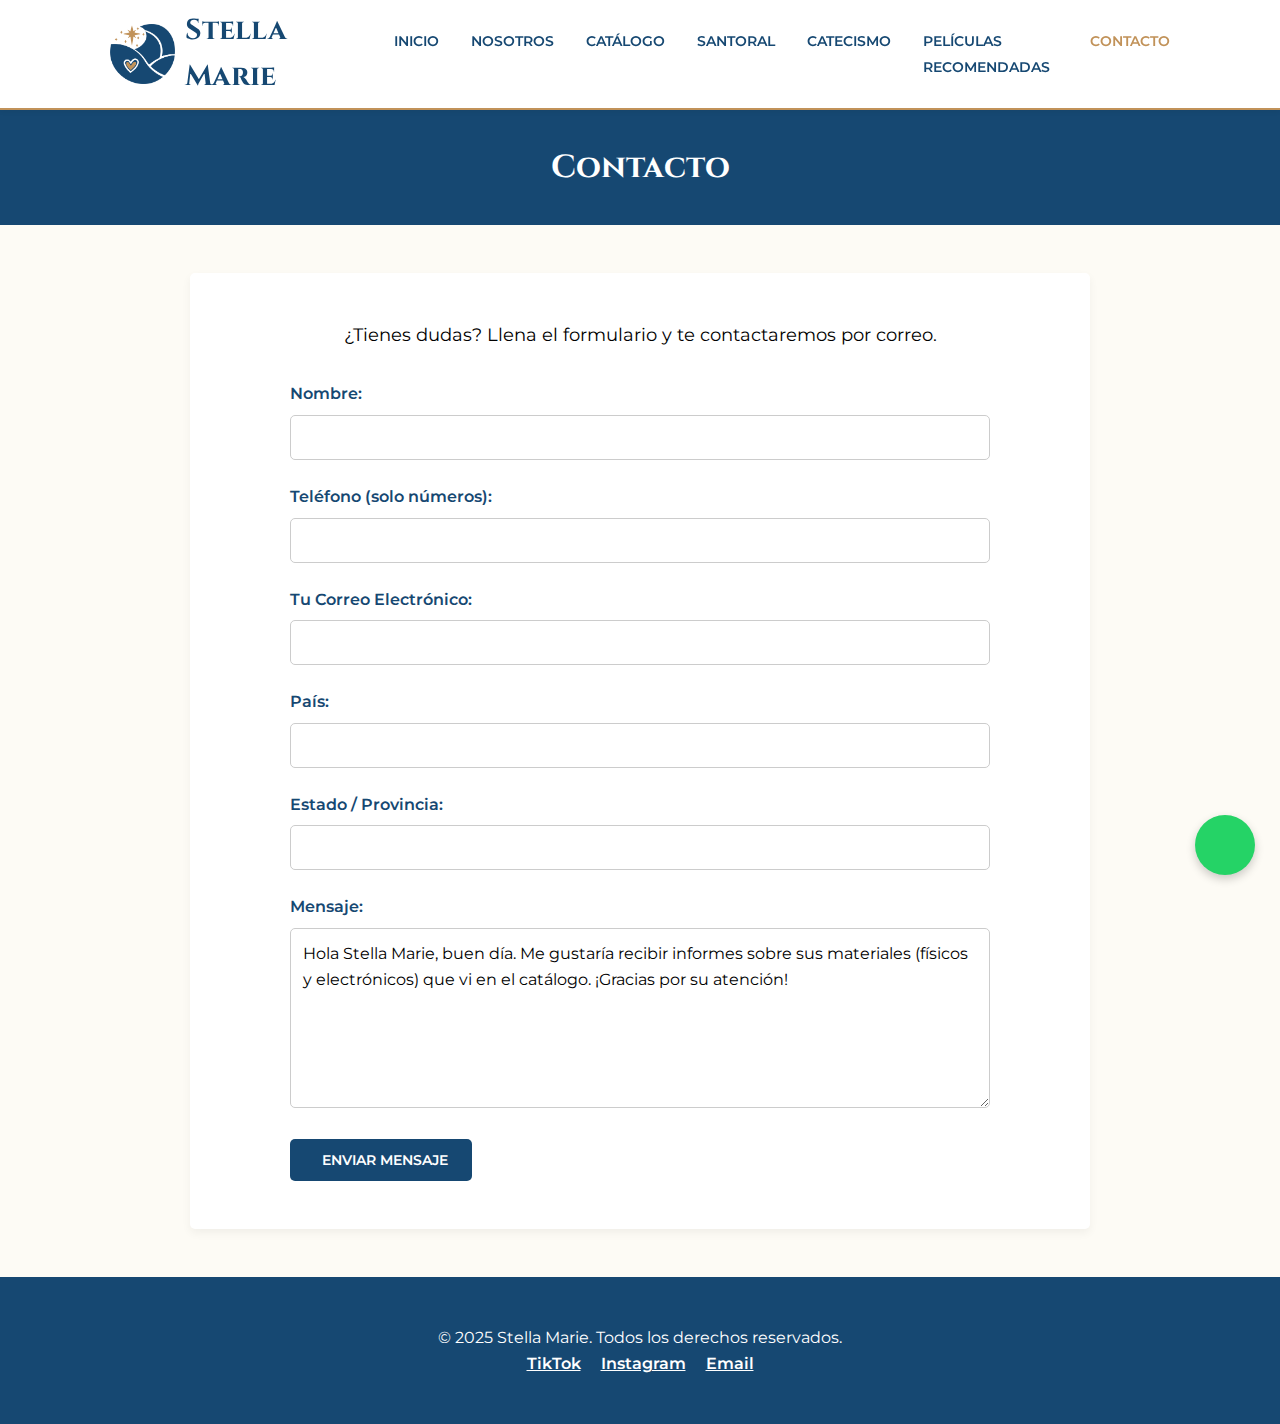
<file: contacto.html>
<!DOCTYPE html>
<html lang="es">
<head>
    <meta charset="UTF-8">
    <meta name="viewport" content="width=device-width, initial-scale=1.0">
    <title>Contacto - Stella Marie</title>
    
    <meta name="description" content="Contacta a Stella Marie para informes sobre la Agenda Católica Anual 2026 y otros materiales de evangelización. Llena nuestro formulario.">

    <link rel="stylesheet" href="style.css">
    <link rel="preconnect" href="https://fonts.googleapis.com">
    <link rel="preconnect" href="https://fonts.gstatic.com" crossorigin>
    <link href="https://fonts.googleapis.com/css2?family=Cinzel:wght@400;700&family=Montserrat:wght@300;400;600&display=swap" rel="stylesheet">
    <link rel="stylesheet" href="https://cdnjs.cloudflare.com/ajax/libs/font-awesome/6.5.2/css/all.min.css" integrity="sha512-SnH5WK+bZxgPHs44uWIX+LLJAJ9/2PkPKZ5QiAj6Ta86w+fsb2TkcmfRyVX3pBnMFcV7oQPJkl9QevSCWr3W6A==" crossorigin="anonymous" referrerpolicy="no-referrer" />
</head>
<body>
    <header class="main-header">
        <div class="container">
            <a href="index.html" class="logo-container">
                <img src="images/logo-stella-marie.png" alt="Logo Stella Marie" class="logo-icon">
                <span class="logo-text">Stella Marie</span>
            </a>
            <nav class="main-nav">
                <button class="nav-toggle" aria-label="Abrir menú">☰</button>
                <ul class="nav-menu">
                    <li><a href="index.html">Inicio</a></li>
                    <li><a href="nosotros.html">Nosotros</a></li>
                    <li><a href="catalogo.html">Catálogo</a></li>
                    <li><a href="santoral.html">Santoral</a></li>
                    <li><a href="catecismo.html">Catecismo</a></li>
                    <li><a href="peliculas.html">Películas recomendadas</a></li>
                    <li><a href="contacto.html" class="active">Contacto</a></li> 
                </ul>
            </nav>
        </div>
    </header>
    <main>
        <section class="page-header">
            <div class="container">
                <h1>Contacto</h1>
            </div>
        </section>
        <section class="contact-section container">
            <p>¿Tienes dudas? Llena el formulario y te contactaremos por correo.</p>
            <form id="contact-form" action="https://formspree.io/f/xblzekva" method="POST" class="contact-form">
                <div class="form-group">
                    <label for="contact-name">Nombre:</label>
                    <input type="text" id="contact-name" name="Nombre" required autocomplete="name">
                </div>
                <div class="form-group">
                    <label for="contact-phone">Teléfono (solo números):</label>
                    <input type="tel" id="contact-phone" name="Telefono" autocomplete="tel" pattern="[0-9]*" title="Por favor, ingresa solo números." required>
                </div>
                <div class="form-group">
                    <label for="contact-email">Tu Correo Electrónico:</label>
                    <input type="email" id="contact-email" name="_replyto" required autocomplete="email">
                </div>
                <div class="form-group">
                    <label for="contact-country">País:</label>
                    <input type="text" id="contact-country" name="Pais" autocomplete="country-name" list="country-list" required>
                    <datalist id="country-list">
                        <option value="México">
                        <option value="Estados Unidos">
                        <option value="Canadá">
                        <option value="Argentina">
                        <option value="Bolivia">
                        <option value="Brasil">
                        <option value="Chile">
                        <option value="Colombia">
                        <option value="Costa Rica">
                        <option value="Cuba">
                        <option value="Ecuador">
                        <option value="El Salvador">
                        <option value="España">
                        <option value="Guatemala">
                        <option value="Honduras">
                        <option value="Nicaragua">
                        <option value="Panamá">
                        <option value="Paraguay">
                        <option value="Perú">
                        <option value="Puerto Rico">
                        <option value="República Dominicana">
                        <option value="Uruguay">
                        <option value="Venezuela">
                    </datalist>
                </div>
                <div class="form-group">
                    <label for="contact-state">Estado / Provincia:</label>
                    <input type="text" id="contact-state" name="Estado" autocomplete="address-level1" required>
                </div>
                <div class="form-group">
                    <label for="contact-message">Mensaje:</label>
                    <textarea id="contact-message" name="Mensaje" rows="6" required>Hola Stella Marie, buen día. Me gustaría recibir informes sobre sus materiales (físicos y electrónicos) que vi en el catálogo. ¡Gracias por su atención!</textarea>
                </div>
                <button type="submit" class="cta-form">
                    <i class="fa-solid fa-paper-plane"></i> Enviar Mensaje
                </button>
            </form>
        </section>
    </main>
    <footer class="main-footer">
        <div class="container">
            <p>&copy; 2025 Stella Marie. Todos los derechos reservados.</p>
            <div class="social-links">
                <a href="https://www.tiktok.com/@stellamarie.2026?_t=ZS-90k3di1zONj&_r=1" target="_blank" rel="noopener noreferrer">TikTok</a>
                <a href="https://www.instagram.com/stella.marie.mx/" target="_blank" rel="noopener noreferrer">Instagram</a>
                <a href="mailto:stella.marie.mx@gmail.com">Email</a>
            </div>
        </div>
    </footer>
    <script src="script.js"></script>
    <a href="https://wa.me/525512436351?text=Hola%20Stella%20Marie%2C%20buen%20d%C3%ADa.%20Me%20gustar%C3%ADa%20recibir%20informes%20sobre%20sus%20materiales..." class="whatsapp-float" target="_blank" rel="noopener noreferrer">
        <i class="fa-brands fa-whatsapp"></i>
    </a>
</body>
</html>
</file>
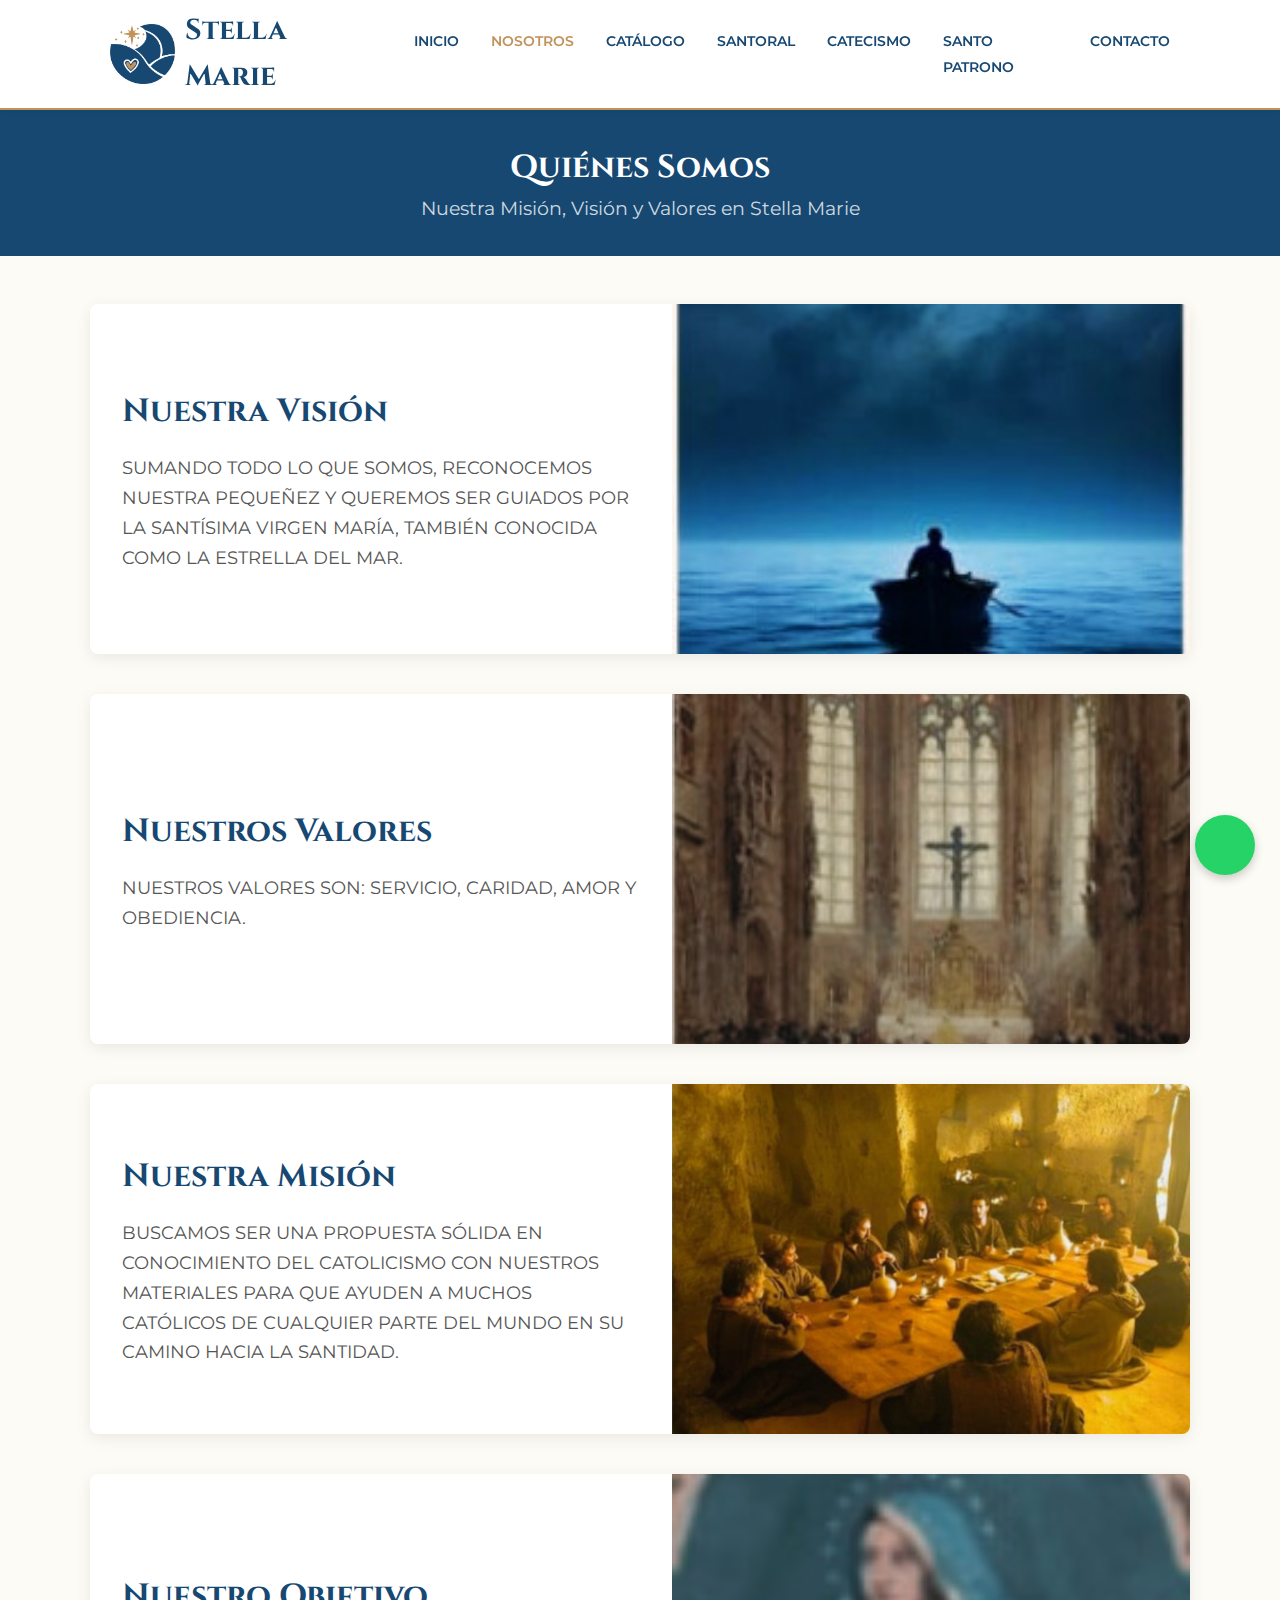
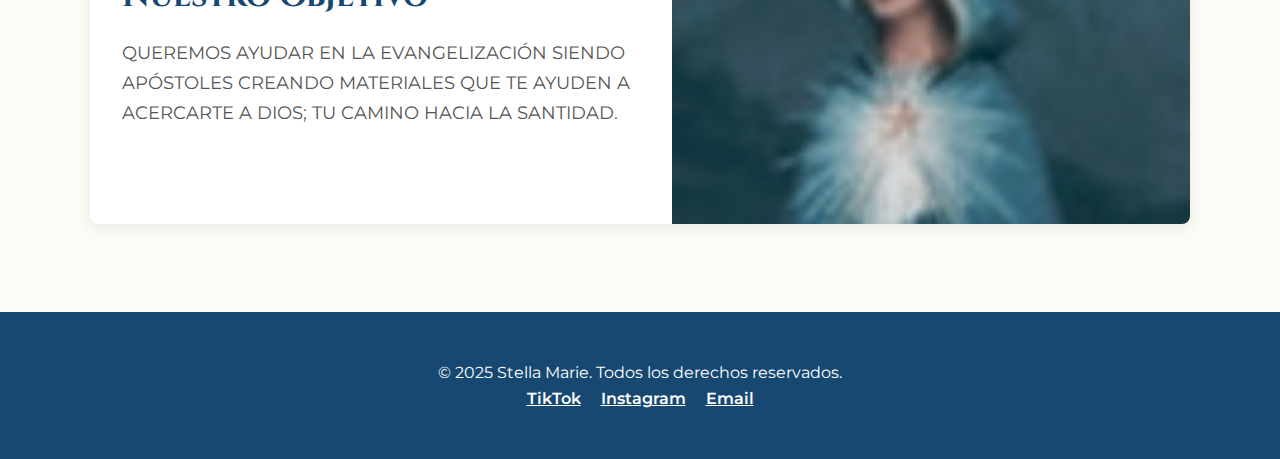
<file: nosotros.html>
<!DOCTYPE html>
<html lang="es">
<head>
    <meta charset="UTF-8">
    <meta name="viewport" content="width=device-width, initial-scale=1.0">
    <title>Nosotros - Stella Marie</title>
    
    <link rel="stylesheet" href="style.css">
    
    <link rel="preconnect" href="https://fonts.googleapis.com">
    <link rel="preconnect" href="https://fonts.gstatic.com" crossorigin>
    <link href="https://fonts.googleapis.com/css2?family=Cinzel:wght@400;700&family=Montserrat:wght@300;400;600&display=swap" rel="stylesheet">
    
    <link rel="stylesheet" href="https://cdnjs.cloudflare.com/ajax/libs/font-awesome/6.5.2/css/all.min.css" integrity="sha512-SnH5WK+bZxgPHs44uWIX+LLJAJ9/2PkPKZ5QiAj6Ta86w+fsb2TkcmfRyVX3pBnMFcV7oQPJkl9QevSCWr3W6A==" crossorigin="anonymous" referrerpolicy="no-referrer" />
</head>
<body>

    <header class="main-header">
        <div class="container">
            <a href="index.html" class="logo-container">
                <img src="images/logo-stella-marie.png" alt="Logo Stella Marie" class="logo-icon">
                <span class="logo-text">Stella Marie</span>
            </a>
            <nav class="main-nav">
                <button class="nav-toggle" aria-label="Abrir menú">☰</button>
                <ul class="nav-menu">
                    <li><a href="index.html">Inicio</a></li>
                    <li><a href="nosotros.html" class="active">Nosotros</a></li>
                    <li><a href="catalogo.html">Catálogo</a></li>
                    <li><a href="santoral.html">Santoral</a></li>
                    <li><a href="catecismo.html">Catecismo</a></li>
                    <li><a href="santo-patrono.html">Santo Patrono</a></li>
                    <li><a href="contacto.html">Contacto</a></li> 
                </ul>
            </nav>
        </div>
    </header>

    <main>
        <section class="page-header">
            <div class="container">
                <h1>Quiénes Somos</h1>
                <p class="page-subtitle">Nuestra Misión, Visión y Valores en Stella Marie</p>
            </div>
        </section>

        <section class="about-section container">
            
            <div class="about-card left-aligned">
                <div class="about-text">
                    <h2>Nuestra Visión</h2>
                    <p>SUMANDO TODO LO QUE SOMOS, RECONOCEMOS NUESTRA PEQUEÑEZ Y QUEREMOS SER GUIADOS POR LA SANTÍSIMA VIRGEN MARÍA, TAMBIÉN CONOCIDA COMO LA ESTRELLA DEL MAR.</p>
                </div>
                <div class="about-image-container">
                    <img src="images/nosotros1.jpg" alt="Virgen María como Stella Maris">
                </div>
            </div>

            <div class="about-card right-aligned">
                <div class="about-image-container">
                    <img src="images/nosotros2.jpg" alt="Apóstoles compartiendo">
                </div>
                <div class="about-text">
                    <h2>Nuestros Valores</h2>
                    <p>NUESTROS VALORES SON: SERVICIO, CARIDAD, AMOR Y OBEDIENCIA.</p>
                </div>
            </div>

            <div class="about-card left-aligned">
                <div class="about-text">
                    <h2>Nuestra Misión</h2>
                    <p>BUSCAMOS SER UNA PROPUESTA SÓLIDA EN CONOCIMIENTO DEL CATOLICISMO CON NUESTROS MATERIALES PARA QUE AYUDEN A MUCHOS CATÓLICOS DE CUALQUIER PARTE DEL MUNDO EN SU CAMINO HACIA LA SANTIDAD.</p>
                </div>
                <div class="about-image-container">
                    <img src="images/nosotros3.jpg" alt="Iglesia con personas orando">
                </div>
            </div>

            <div class="about-card right-aligned">
                <div class="about-image-container">
                    <img src="images/nosotros4.jpg" alt="Hombre en un bote bajo la luna">
                </div>
                <div class="about-text">
                    <h2>Nuestro Objetivo</h2>
                    <p>QUEREMOS AYUDAR EN LA EVANGELIZACIÓN SIENDO APÓSTOLES CREANDO MATERIALES QUE TE AYUDEN A ACERCARTE A DIOS; TU CAMINO HACIA LA SANTIDAD.</p>
                </div>
            </div>

        </section>
    </main>

    <footer class="main-footer">
        <div class="container">
            <p>&copy; 2025 Stella Marie. Todos los derechos reservados.</p>
            <div class="social-links">
                <a href="https://www.tiktok.com/@stellamarie.2026?_t=ZS-90k3di1zONj&_r=1" target="_blank" rel="noopener noreferrer">TikTok</a>
                <a href="https://www.instagram.com/stella.marie.mx/" target="_blank" rel="noopener noreferrer">Instagram</a>
                <a href="mailto:stella.marie.mx@gmail.com">Email</a>
            </div>
        </div>
    </footer>
    
    <script src="script.js"></script>

    <a href="https://wa.me/525512436351?text=Hola%20Stella%20Marie%2C%20buen%20d%C3%ADa.%20Me%20gustar%C3%ADa%20recibir%20informes%20sobre%20sus%20materiales..." class="whatsapp-float" target="_blank" rel="noopener noreferrer">
        <i class="fa-brands fa-whatsapp"></i>
    </a>
</body>
</html>
</file>
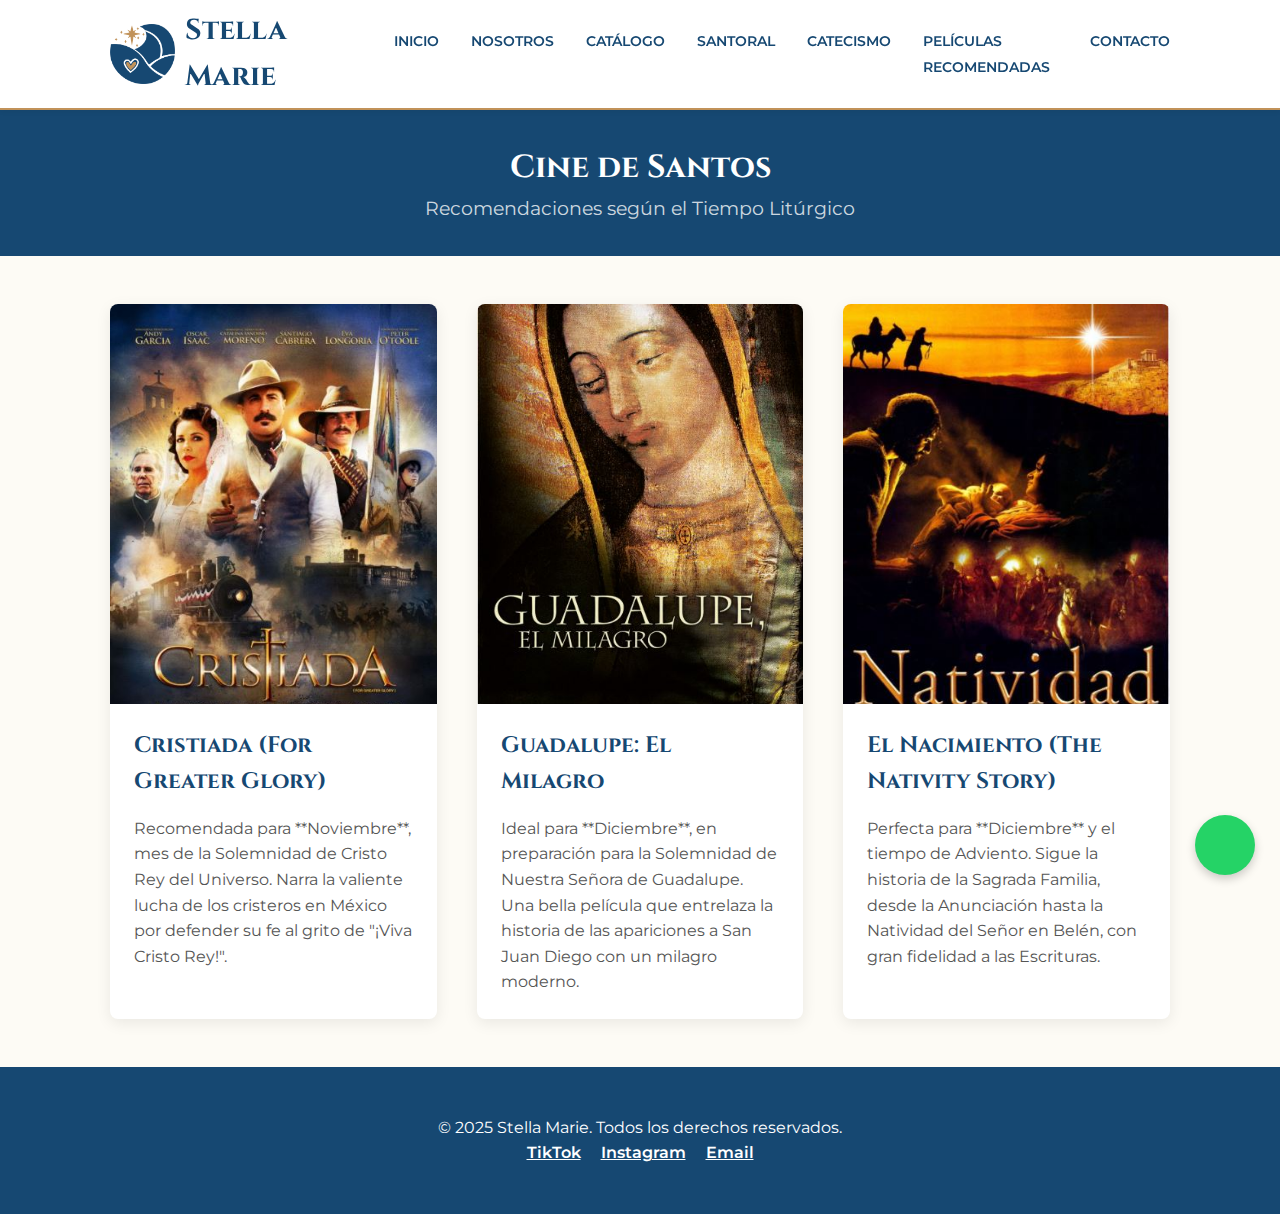
<file: peliculas.html>
<!DOCTYPE html>
<html lang="es">
<head>
    <meta charset="UTF-8">
    <meta name="viewport" content="width=device-width, initial-scale=1.0">
    <title>Cine de Santos - Stella Marie</title>
    <link rel="stylesheet" href="style.css">
    <link rel="preconnect" href="https://fonts.googleapis.com">
    <link rel="preconnect" href="https://fonts.gstatic.com" crossorigin>
    <link href="https://fonts.googleapis.com/css2?family=Cinzel:wght@400;700&family=Montserrat:wght@300;400;600&display=swap" rel="stylesheet">
    <link rel="stylesheet" href="https://cdnjs.cloudflare.com/ajax/libs/font-awesome/6.5.2/css/all.min.css" integrity="sha512-SnH5WK+bZxgPHs44uWIX+LLJAJ9/2PkPKZ5QiAj6Ta86w+fsb2TkcmfRyVX3pBnMFcV7oQPJkl9QevSCWr3W6A==" crossorigin="anonymous" referrerpolicy="no-referrer" />
</head>
<body>
    <header class="main-header">
        <div class="container">
            <a href="index.html" class="logo-container">
                <img src="images/logo-stella-marie.png" alt="Logo Stella Marie" class="logo-icon">
                <span class="logo-text">Stella Marie</span>
            </a>
            <nav class="main-nav">
                <button class="nav-toggle" aria-label="Abrir menú">☰</button>
                <ul class="nav-menu">
                    <li><a href="index.html">Inicio</a></li>
                    <li><a href="nosotros.html">Nosotros</a></li>
                    <li><a href="catalogo.html">Catálogo</a></li>
                    <li><a href="santoral.html">Santoral</a></li>
                    <li><a href="catecismo.html">Catecismo</a></li>
                    <li><a href="peliculas.html">Películas recomendadas</a></li>
                    <li><a href="contacto.html">Contacto</a></li>
                </ul>
            </nav>
        </div>
    </header>
    <main>
        <section class="page-header">
            <div class="container">
                <h1>Cine de Santos</h1>
                <p class="page-subtitle">Recomendaciones según el Tiempo Litúrgico</p>
            </div>
        </section>

        <div class="movie-grid-container container">

            <div class="movie-card">
                <img src="images/pelicula-cristiada.JPG" alt="Póster de Cristiada" class="movie-poster">
                <div class="movie-text">
                    <h3>Cristiada (For Greater Glory)</h3>
                    <p>Recomendada para **Noviembre**, mes de la Solemnidad de Cristo Rey del Universo. Narra la valiente lucha de los cristeros en México por defender su fe al grito de "¡Viva Cristo Rey!".</p>
                </div>
            </div>

            <div class="movie-card">
                <img src="images/pelicula-guadalupe.JPG" alt="Póster de Guadalupe" class="movie-poster">
                <div class="movie-text">
                    <h3>Guadalupe: El Milagro</h3>
                    <p>Ideal para **Diciembre**, en preparación para la Solemnidad de Nuestra Señora de Guadalupe. Una bella película que entrelaza la historia de las apariciones a San Juan Diego con un milagro moderno.</p>
                </div>
            </div>

            <div class="movie-card">
                <img src="images/pelicula-natividad.JPG" alt="Póster de El Nacimiento" class="movie-poster">
                <div class="movie-text">
                    <h3>El Nacimiento (The Nativity Story)</h3>
                    <p>Perfecta para **Diciembre** y el tiempo de Adviento. Sigue la historia de la Sagrada Familia, desde la Anunciación hasta la Natividad del Señor en Belén, con gran fidelidad a las Escrituras.</p>
                </div>
            </div>
            
        </div>
        </main>
    <footer class="main-footer">
        <div class="container">
            <p>&copy; 2025 Stella Marie. Todos los derechos reservados.</p>
            <div class="social-links">
                <a href="https://www.tiktok.com/@stellamarie.2026?_t=ZS-90k3di1zONj&_r=1" target="_blank" rel="noopener noreferrer">TikTok</a>
                <a href="https://www.instagram.com/stella.marie.mx/" target="_blank" rel="noopener noreferrer">Instagram</a>
                <a href="mailto:stella.marie.mx@gmail.com">Email</a>
            </div>
        </div>
    </footer>
    
    <script src="script.js"></script>

    <a href="https://wa.me/525512436351?text=Hola%20Stella%20Marie%C%2A%2C%20buen%20d%C3%ADa.%20Me%20gustar%C3%ADa%20recibir%20informes%20sobre%20sus%20materiales..." class="whatsapp-float" target="_blank" rel="noopener noreferrer">
        <i class="fa-brands fa-whatsapp"></i>
    </a>
</body>
</html>
</file>
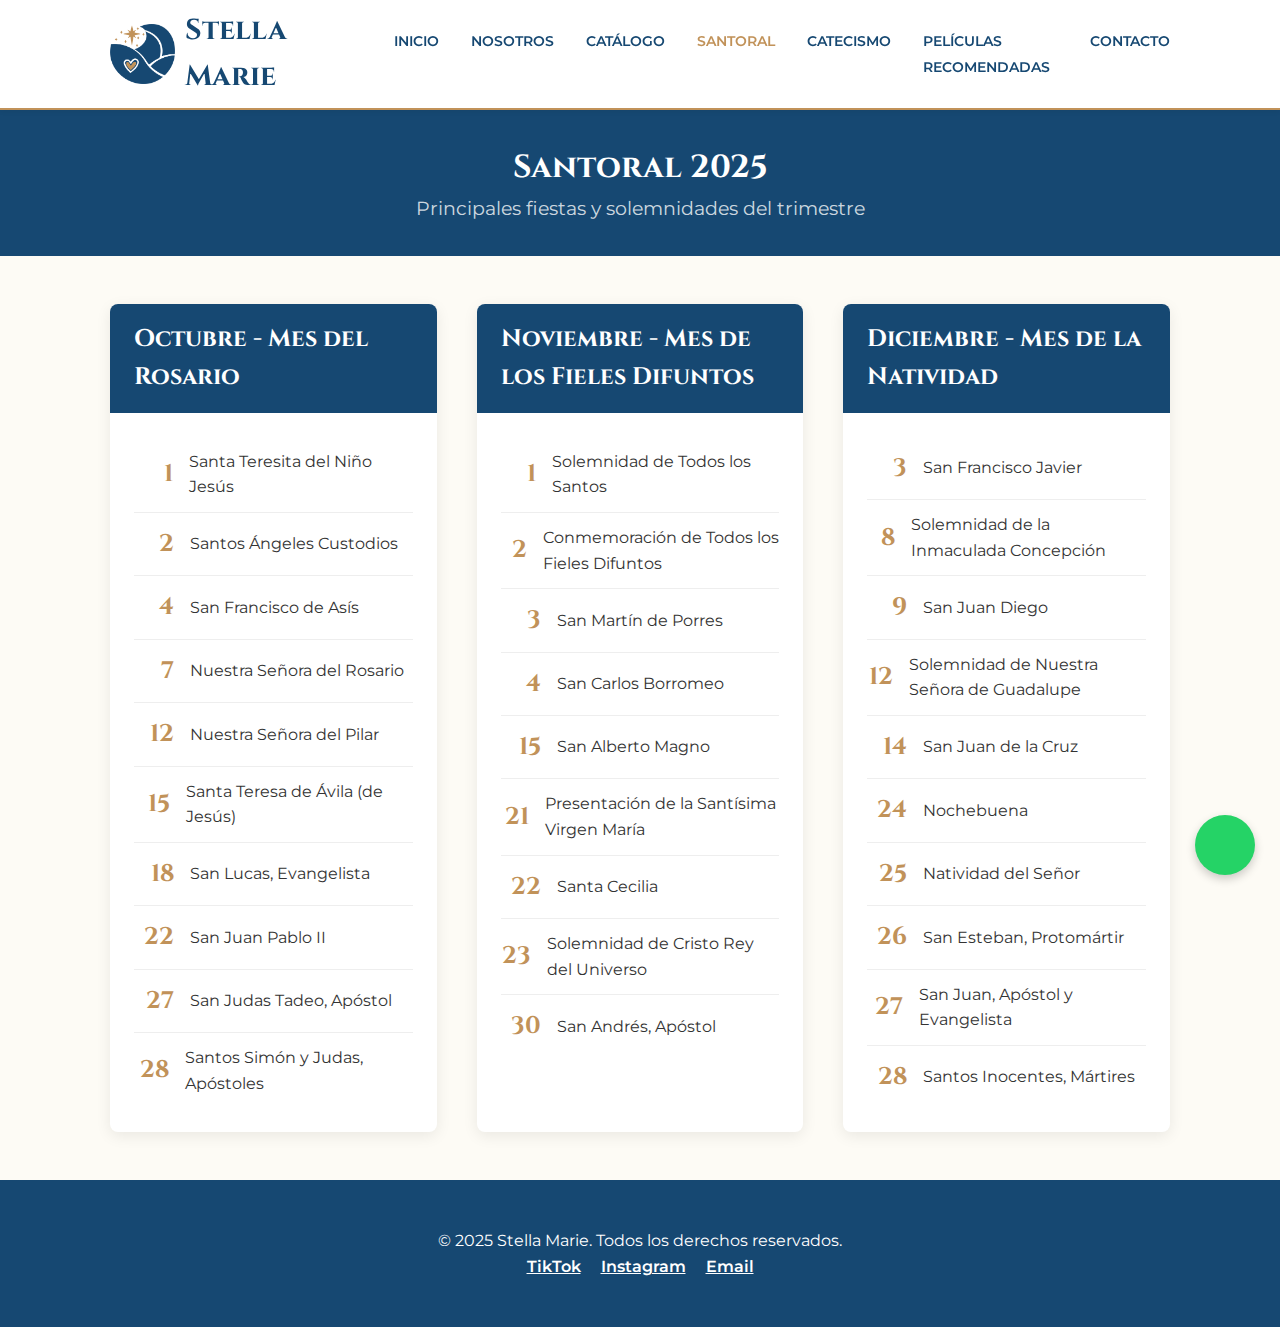
<file: santoral.html>
<!DOCTYPE html>
<html lang="es">
<head>
    <meta charset="UTF-8">
    <meta name="viewport" content="width=device-width, initial-scale=1.0">
    <title>Santoral - Stella Marie</title>
    
    <meta name="description" content="Calendario del Santoral Católico 2025. Conoce las principales fiestas y solemnidades de Octubre (Mes del Rosario), Noviembre (Fieles Difuntos) y Diciembre (Natividad).">

    <link rel="stylesheet" href="style.css">
    <link rel="preconnect" href="https://fonts.googleapis.com">
    <link rel="preconnect" href="https://fonts.gstatic.com" crossorigin>
    <link href="https://fonts.googleapis.com/css2?family=Cinzel:wght@400;700&family=Montserrat:wght@300;400;600&display=swap" rel="stylesheet">
    <link rel="stylesheet" href="https://cdnjs.cloudflare.com/ajax/libs/font-awesome/6.5.2/css/all.min.css" integrity="sha512-SnH5WK+bZxgPHs44uWIX+LLJAJ9/2PkPKZ5QiAj6Ta86w+fsb2TkcmfRyVX3pBnMFcV7oQPJkl9QevSCWr3W6A==" crossorigin="anonymous" referrerpolicy="no-referrer" />
</head>
<body>
    <header class="main-header">
        <div class="container">
            <a href="index.html" class="logo-container">
                <img src="images/logo-stella-marie.png" alt="Logo Stella Marie" class="logo-icon">
                <span class="logo-text">Stella Marie</span>
            </a>
            <nav class="main-nav">
                <button class="nav-toggle" aria-label="Abrir menú">☰</button>
                <ul class="nav-menu">
                    <li><a href="index.html">Inicio</a></li>
                    <li><a href="nosotros.html">Nosotros</a></li>
                    <li><a href="catalogo.html">Catálogo</a></li>
                    <li><a href="santoral.html" class="active">Santoral</a></li>
                    <li><a href="catecismo.html">Catecismo</a></li>
                    <li><a href="peliculas.html">Películas recomendadas</a></li>
                    <li><a href="contacto.html">Contacto</a></li> 
                </ul>
            </nav>
        </div>
    </header>
    <main>
        <section class="page-header">
            <div class="container">
                <h1>Santoral 2025</h1>
                <p class="page-subtitle">Principales fiestas y solemnidades del trimestre</p>
            </div>
        </section>
        <div class="calendar-container container">
            <div class="calendar-month">
                <h2>Octubre - Mes del Rosario</h2>
                <ul class="calendar-list">
                    <li><span class="calendar-day">1</span> Santa Teresita del Niño Jesús</li>
                    <li><span class="calendar-day">2</span> Santos Ángeles Custodios</li>
                    <li><span class="calendar-day">4</span> San Francisco de Asís</li>
                    <li><span class="calendar-day">7</span> Nuestra Señora del Rosario</li>
                    <li><span class="calendar-day">12</span> Nuestra Señora del Pilar</li>
                    <li><span class="calendar-day">15</span> Santa Teresa de Ávila (de Jesús)</li>
                    <li><span class="calendar-day">18</span> San Lucas, Evangelista</li>
                    <li><span class="calendar-day">22</span> San Juan Pablo II</li>
                    <li><span class="calendar-day">27</span> San Judas Tadeo, Apóstol</li>
                    <li><span class="calendar-day">28</span> Santos Simón y Judas, Apóstoles</li>
                </ul>
            </div>
            <div class="calendar-month">
                <h2>Noviembre - Mes de los Fieles Difuntos</h2>
                <ul class="calendar-list">
                    <li><span class="calendar-day">1</span> Solemnidad de Todos los Santos</li>
                    <li><span class="calendar-day">2</span> Conmemoración de Todos los Fieles Difuntos</li>
                    <li><span class="calendar-day">3</span> San Martín de Porres</li>
                    <li><span class="calendar-day">4</span> San Carlos Borromeo</li>
                    <li><span class="calendar-day">15</span> San Alberto Magno</li>
                    <li><span class="calendar-day">21</span> Presentación de la Santísima Virgen María</li>
                    <li><span class="calendar-day">22</span> Santa Cecilia</li>
                    <li><span class="calendar-day">23</span> Solemnidad de Cristo Rey del Universo</li>
                    <li><span class="calendar-day">30</span> San Andrés, Apóstol</li>
                </ul>
            </div>
            <div class="calendar-month">
                <h2>Diciembre - Mes de la Natividad</h2>
                <ul class="calendar-list">
                    <li><span class="calendar-day">3</span> San Francisco Javier</li>
                    <li><span class="calendar-day">8</span> Solemnidad de la Inmaculada Concepción</li>
                    <li><span class="calendar-day">9</span> San Juan Diego</li>
                    <li><span class="calendar-day">12</span> Solemnidad de Nuestra Señora de Guadalupe</li>
                    <li><span class="calendar-day">14</span> San Juan de la Cruz</li>
                    <li><span class="calendar-day">24</span> Nochebuena</li>
                    <li><span class="calendar-day">25</span> Natividad del Señor</li>
                    <li><span class="calendar-day">26</span> San Esteban, Protomártir</li>
                    <li><span class="calendar-day">27</span> San Juan, Apóstol y Evangelista</li>
                    <li><span class="calendar-day">28</span> Santos Inocentes, Mártires</li>
                </ul>
            </div>
        </div>
    </main>
    <footer class="main-footer">
        <div class="container">
            <p>&copy; 2025 Stella Marie. Todos los derechos reservados.</p>
            <div class="social-links">
                <a href="https://www.tiktok.com/@stellamarie.2026?_t=ZS-90k3di1zONj&_r=1" target="_blank" rel="noopener noreferrer">TikTok</a>
                <a href="https://www.instagram.com/stella.marie.mx/" target="_blank" rel="noopener noreferrer">Instagram</a>
                <a href="mailto:stella.marie.mx@gmail.com">Email</a>
            </div>
        </div>
    </footer>
    <script src="script.js"></script>
    <a href="https://wa.me/525512436351?text=Hola%20Stella%20Marie%2C%20buen%20d%C3%ADa.%20Me%20gustar%C3%ADa%20recibir%20informes%20sobre%20sus%20materiales..." class="whatsapp-float" target="_blank" rel="noopener noreferrer">
        <i class="fa-brands fa-whatsapp"></i>
    </a>
</body>
</html>
</file>
<file: style.css>
/* --- Variables (del Manual de Marca) --- */
:root {
    --color-primary: #164872;   /* Azul */
    --color-secondary: #c19259; /* Dorado */
    --color-dark: #000000;      /* Negro */
    --color-light: #FDFBF5;     /* Fondo crema */
    --color-white: #FFFFFF;     /* Blanco */
    
    /* Tipografías (Fallback de Google Fonts) */
    --font-display: 'Cinzel', serif; /* Para títulos */
    --font-body: 'Montserrat', sans-serif;  /* Para cuerpo */
}

/* --- Reseteo y Globales --- */
* {
    box-sizing: border-box;
    margin: 0;
    padding: 0;
}

body {
    font-family: var(--font-body);
    line-height: 1.6;
    color: var(--color-dark);
    background-color: var(--color-light);
}

.container {
    max-width: 1100px;
    margin: 0 auto;
    padding: 0 20px;
}

h1, h2, h3 {
    font-family: var(--font-display);
    color: var(--color-primary);
    margin-bottom: 1rem;
    font-weight: 700;
}

img {
    max-width: 100%;
    height: auto;
}

a {
    color: var(--color-secondary);
    text-decoration: none;
    transition: color 0.3s ease;
}
a:hover {
    color: var(--color-primary);
}

/* --- Header y Navegación --- */
.main-header {
    background: var(--color-white);
    border-bottom: 2px solid var(--color-secondary);
    padding: 0.5rem 0;
    box-shadow: 0 2px 5px rgba(0,0,0,0.05);

    /* --- MODIFICACIÓN PARA MENÚ FIJO --- */
    position: sticky;
    top: 0;
    z-index: 101; /* Debe ser mayor que el WA float (100) y menor que el modal (1000) */
}

.main-header .container {
    display: flex;
    justify-content: space-between;
    align-items: center;
}

.logo-container {
    display: flex;
    align-items: center;
    text-decoration: none;
}

.logo-icon {
    height: 60px;
    width: auto;
    margin-right: 10px;
}

.logo-text {
    font-family: var(--font-display);
    font-size: 1.8rem;
    font-weight: 700;
    color: var(--color-primary);
}

.nav-menu {
    display: flex;
    list-style: none;
}

.nav-menu li {
    margin-left: 2rem;
}

.nav-menu a {
    font-family: var(--font-body);
    font-weight: 600;
    text-transform: uppercase;
    font-size: 0.9rem;
    color: var(--color-primary);
}

.nav-menu a:hover, .nav-menu a.active {
    color: var(--color-secondary);
}

.nav-toggle {
    display: none; 
    font-size: 1.5rem;
    background: none;
    border: none;
    cursor: pointer;
    color: var(--color-primary);
}

/* --- Botones (CTAs) --- */
.cta-button {
    display: inline-block;
    background: var(--color-secondary);
    color: var(--color-white);
    padding: 12px 24px;
    font-weight: 600;
    border-radius: 5px;
    transition: background 0.3s ease;
    text-transform: uppercase;
    font-size: 0.9rem;
    border: none;
    cursor: pointer;
    font-family: var(--font-body);
}
.cta-button:hover {
    background: #a97f4b; /* Dorado más oscuro */
}

.cta-button-secondary {
    display: inline-block;
    background: transparent;
    color: var(--color-primary);
    border: 2px solid var(--color-secondary);
    padding: 10px 20px;
    font-weight: 600;
    border-radius: 5px;
    transition: all 0.3s ease;
}
.cta-button-secondary:hover {
    background: var(--color-secondary);
    color: var(--color-white);
    border-color: var(--color-secondary);
}

.cta-link {
    font-weight: 600;
    color: var(--color-secondary);
}
.cta-link:hover {
    text-decoration: underline;
}

/* --- Hero Section (Página de Inicio) --- */
.hero {
    background: var(--color-light); 
    text-align: center;
    padding: 4rem 0;
}
.hero h1 {
    font-size: 3rem;
    font-weight: 700;
}
.hero p {
    font-size: 1.2rem;
    margin-bottom: 2rem;
    color: #444;
}

/* --- Sección Devocional (Página de Inicio) --- */
.devotion-section {
    display: grid;
    grid-template-columns: repeat(auto-fit, minmax(280px, 1fr));
    gap: 2rem;
    padding: 3rem 20px;
}

.card-image {
    width: 100%;
    height: 180px;
    object-fit: cover;
    margin-bottom: 1.5rem;
    border-radius: 4px;
}

.devotion-card {
    background: var(--color-white);
    padding: 0;
    border: 1px solid #eee;
    box-shadow: 0 4px 10px rgba(0,0,0,0.05);
    text-align: center;
    overflow: hidden;
    border-radius: 4px;
}

.devotion-card h3,
.devotion-card p,
.devotion-card a {
    padding-left: 1.5rem;
    padding-right: 1.5rem;
}

.devotion-card a {
    display: inline-block;
    margin-bottom: 1.5rem;
}

/* --- Sección Productos (Página de Inicio) --- */
.featured-products {
    padding: 3rem 0;
    text-align: center;
    background: var(--color-white);
}
.product-grid {
    display: grid;
    grid-template-columns: repeat(auto-fit, minmax(280px, 1fr));
    gap: 2rem;
    margin-top: 2rem;
}
.product-card {
    background: #fff;
    border: 1px solid #eee;
    text-align: left;
    box-shadow: 0 4px 10px rgba(0,0,0,0.05);
    transition: transform 0.3s ease;
    border-radius: 4px;
    overflow: hidden;
}
.product-card:hover {
    transform: translateY(-5px);
}
.product-card img {
    width: 100%;
    height: 250px;
    object-fit: cover;
}
.product-card h3, .product-card p {
    padding: 0 1.5rem;
}
.product-card h3 {
    margin-top: 1rem;
    color: var(--color-dark);
}
.product-card a {
    margin: 1.5rem;
    text-align: center;
}

/* --- Encabezado de Página (para Catálogo, Contacto, etc.) --- */
.page-header {
    background-color: var(--color-primary);
    padding: 2rem 20px;
    text-align: center;
}

.page-header h1 {
    color: var(--color-white);
    margin-bottom: 0;
}

.page-header p.page-subtitle {
    font-size: 1.2rem;
    color: rgba(255, 255, 255, 0.8);
    margin: 0;
}

/* --- Estilos Página de Contacto --- */
.contact-section {
    background-color: var(--color-white);
    padding: 3rem 20px;
    text-align: center;
    border-radius: 5px;
    box-shadow: 0 4px 10px rgba(0,0,0,0.05);
    margin-top: 3rem;
    margin-bottom: 3rem;
    max-width: 900px;
}

.contact-section p {
    margin-bottom: 2rem;
    font-size: 1.1rem;
}

.contact-form {
    max-width: 700px;
    margin: 0 auto;
    text-align: left;
}

.form-group {
    margin-bottom: 1.5rem;
}

.form-group label {
    display: block;
    margin-bottom: 0.5rem;
    font-weight: 600;
    color: var(--color-primary);
}

.form-group input,
.form-group textarea {
    width: 100%;
    padding: 12px;
    border: 1px solid #ccc;
    border-radius: 5px;
    font-family: var(--font-body);
    font-size: 1rem;
}

.form-group textarea {
    line-height: 1.6;
}

.cta-form {
    display: inline-block;
    background: var(--color-primary);
    color: var(--color-white);
    padding: 12px 24px;
    font-weight: 600;
    border-radius: 5px;
    transition: background 0.3s ease;
    text-transform: uppercase;
    font-size: 0.9rem;
    border: none;
    cursor: pointer;
    font-family: var(--font-body);
}

.cta-form:hover {
    background: #0a2f4c;
}

.cta-form i {
    margin-right: 8px;
}

/* --- ESTILOS PARA PÁGINA DE CATÁLOGO (PRODUCTO) --- */
.product-container {
    display: grid;
    grid-template-columns: 1fr;
    gap: 2rem;
    margin-top: 3rem;
    margin-bottom: 3rem;
}

@media (min-width: 768px) {
    .product-container {
        grid-template-columns: 1fr 1fr;
    }
}

.main-image-container img {
    width: 100%;
    height: auto;
    border: 1px solid #eee;
    border-radius: 5px;
    box-shadow: 0 4px 10px rgba(0,0,0,0.05);
    cursor: zoom-in; 
}

.thumbnail-gallery {
    display: grid;
    grid-template-columns: repeat(6, 1fr);
    gap: 0.5rem;
    margin-top: 1rem;
}

.thumbnail-gallery .thumbnail {
    width: 100%;
    height: auto;
    border: 2px solid transparent;
    border-radius: 4px;
    cursor: pointer;
    transition: border-color 0.3s ease;
}

.thumbnail-gallery .thumbnail:hover {
    border-color: var(--color-secondary);
}

.thumbnail-gallery .thumbnail.active {
    border-color: var(--color-primary);
    box-shadow: 0 0 5px rgba(22, 72, 114, 0.5);
}

.product-info {
    display: flex;
    flex-direction: column;
}

.product-title {
    font-size: 2.5rem;
    margin-bottom: 1.5rem;
}

.product-description {
    font-size: 1.1rem;
    line-height: 1.7;
    margin-bottom: 1.5rem;
}

.product-features {
    list-style: none;
    padding: 0;
    margin-bottom: 2rem;
}

.product-features li {
    margin-bottom: 0.5rem;
    font-size: 1rem;
}

.product-features .fa-check {
    color: var(--color-secondary);
    margin-right: 0.5rem;
}

.product-actions {
    display: flex;
    align-items: center;
    gap: 1rem;
    margin-top: auto;
}

.product-actions label {
    font-weight: 600;
}

.product-actions input[type="number"] {
    width: 60px;
    padding: 10px;
    border: 1px solid #ccc;
    border-radius: 5px;
    font-size: 1rem;
    text-align: center;
}

.product-actions .cta-button {
    flex-grow: 1;
    text-align: center;
}
.product-actions .cta-button i {
    margin-right: 8px;
}

/* --- Estilos del Modal (Lightbox) para Zoom --- */
.modal-overlay {
    display: none;
    position: fixed;
    z-index: 1000;
    left: 0;
    top: 0;
    width: 100%;
    height: 100%;
    overflow: auto;
    background-color: rgba(22, 72, 114, 0.9);
    align-items: center;
    justify-content: center;
}

.modal-overlay.active {
    display: flex;
}

.modal-content {
    margin: auto;
    display: block;
    max-width: 90%;
    max-height: 90vh;
}

.modal-close {
    position: absolute;
    top: 20px;
    right: 35px;
    color: #f1f1f1;
    font-size: 40px;
    font-weight: bold;
    transition: 0.3s;
    cursor: pointer;
}

.modal-close:hover,
.modal-close:focus {
    color: var(--color-secondary);
    text-decoration: none;
}

/* --- Estilos para la sección Nosotros --- */
.about-section {
    padding: 3rem 0;
}

.about-card {
    display: flex;
    flex-direction: column;
    align-items: center;
    background: var(--color-white);
    border-radius: 8px;
    box-shadow: 0 4px 15px rgba(0,0,0,0.08);
    margin-bottom: 2.5rem;
    overflow: hidden;
}

@media (min-width: 768px) {
    .about-card {
        flex-direction: row;
        text-align: left;
    }
    .about-card.right-aligned {
        flex-direction: row-reverse;
    }
}

.about-image-container {
    flex: 1;
    max-width: 100%;
}

@media (min-width: 768px) {
    .about-image-container {
        flex: 1;
        max-width: 50%;
    }
}

.about-image-container img {
    width: 100%;
    height: 350px;
    object-fit: cover;
    display: block;
}

.about-text {
    flex: 1;
    padding: 2rem;
}

.about-text h2 {
    font-size: 2rem;
    margin-bottom: 1rem;
    text-align: center;
}

@media (min-width: 768px) {
    .about-text h2 {
        text-align: left;
    }
}


.about-text p {
    font-size: 1.1rem;
    line-height: 1.7;
    color: #555;
    text-align: center;
}

@media (min-width: 768px) {
    .about-text p {
        text-align: left;
    }
}

/* --- ESTILOS PÁGINA SANTORAL --- */
.calendar-container {
    padding-top: 3rem;
    padding-bottom: 3rem;
    display: grid;
    grid-template-columns: 1fr;
    gap: 2.5rem;
}

@media (min-width: 768px) {
    .calendar-container {
        grid-template-columns: repeat(3, 1fr);
    }
}

.calendar-month {
    background-color: var(--color-white);
    border-radius: 8px;
    box-shadow: 0 4px 15px rgba(0,0,0,0.08);
    overflow: hidden;
}

.calendar-month h2 {
    font-size: 1.5rem;
    padding: 1rem 1.5rem;
    background-color: var(--color-primary);
    color: var(--color-white);
    margin: 0;
}

.calendar-list {
    list-style: none;
    padding: 1.5rem;
    margin: 0;
}

.calendar-list li {
    display: flex;
    align-items: center;
    font-size: 1rem;
    color: #333;
    padding: 0.75rem 0;
    border-bottom: 1px solid #eee;
}

.calendar-list li:last-child {
    border-bottom: none;
}

.calendar-list .calendar-day {
    font-family: var(--font-display);
    font-weight: 700;
    font-size: 1.5rem;
    color: var(--color-secondary);
    margin-right: 1rem;
    width: 40px;
    text-align: right;
}

/* --- ESTILOS PÁGINA CATECISMO (INFOGRAFÍAS) --- */
.infographic-grid-container {
    display: grid;
    /* 1 columna en móvil, 2 en tablet, 3 en desktop */
    grid-template-columns: 1fr;
    gap: 2rem;
    padding-top: 3rem;
    padding-bottom: 3rem;
}

@media (min-width: 576px) {
    .infographic-grid-container {
        grid-template-columns: repeat(2, 1fr);
    }
}

@media (min-width: 992px) {
    .infographic-grid-container {
        grid-template-columns: repeat(3, 1fr);
    }
}

.infographic-card {
    background-color: var(--color-white);
    border-radius: 8px;
    box-shadow: 0 4px 15px rgba(0,0,0,0.08);
    overflow: hidden;
    transition: transform 0.3s ease, box-shadow 0.3s ease;
}

.infographic-card:hover {
    transform: translateY(-5px);
    box-shadow: 0 8px 20px rgba(0,0,0,0.12);
}

.infographic-card img {
    width: 100%;
    height: auto; 
    object-fit: cover;
    display: block;
    cursor: zoom-in;
}

.infographic-text {
    padding: 1.5rem;
}

.infographic-text h3 {
    font-size: 1.4rem;
    color: var(--color-primary);
}

.infographic-text p {
    font-size: 1rem;
    color: #555;
    margin-bottom: 0;
}

/* --- Footer --- */
.main-footer {
    background: var(--color-primary);
    color: #ddd;
    padding: 3rem 0;
    text-align: center;
    margin-top: 0;
}
.main-footer p {
    color: var(--color-white);
}
.social-links a {
    color: var(--color-white);
    margin: 0 0.5rem;
    text-decoration: underline;
    font-weight: 600;
}
.social-links a:hover {
    color: var(--color-secondary);
}

/* --- Responsividad (Móvil) --- */
@media (max-width: 768px) {
    .logo-container {
        max-width: 250px; 
    }
    .logo-icon {
        height: 45px;
    }
    .logo-text {
        font-size: 1.4rem;
    }

    .nav-toggle {
        display: block;
    }
    .nav-menu {
        display: none; 
        flex-direction: column;
        width: 100%;
        position: absolute;
        top: 75px; /* Ajusta esto a la altura de tu header */
        left: 0;
        background: var(--color-white);
        text-align: center;
        border-top: 1px solid #eee;
    }
    .nav-menu.active {
        display: flex; 
    }
    .nav-menu li {
        margin: 1rem 0;
    }
    .hero h1 {
        font-size: 2.2rem;
    }
    
    .contact-section {
        margin-top: 1.5rem;
        margin-bottom: 1.5rem;
        padding: 2rem 1rem;
    }

    .thumbnail-gallery {
        grid-template-columns: repeat(4, 1fr);
    }

    .product-actions {
        flex-direction: column;
        align-items: stretch;
    }
    
    .infographic-grid-container {
        grid-template-columns: 1fr; /* 1 columna en móvil pequeño */
    }
}

/* --- Botón Flotante de WhatsApp --- */
.whatsapp-float {
    position: fixed;
    width: 60px;
    height: 60px;
    bottom: 25px;
    right: 25px;
    background-color: #25D366;
    color: var(--color-white);
    border-radius: 50%;
    text-align: center;
    font-size: 2rem;
    line-height: 60px;
    box-shadow: 0 4px 10px rgba(0,0,0,0.2);
    z-index: 100;
    transition: transform 0.3s ease;
}

.whatsapp-float:hover {
    transform: scale(1.1);
}

/* --- ESTILOS PÁGINA CINE DE SANTOS (NUEVO) --- */
.movie-grid-container {
    display: grid;
    grid-template-columns: 1fr;
    gap: 2.5rem;
    padding-top: 3rem;
    padding-bottom: 3rem;
}

@media (min-width: 768px) {
    .movie-grid-container {
        /* 2 columnas en tablet */
        grid-template-columns: repeat(2, 1fr);
    }
}

@media (min-width: 992px) {
    .movie-grid-container {
         /* 3 columnas en desktop, como la página de catecismo */
        grid-template-columns: repeat(3, 1fr);
    }
}

.movie-card {
    background-color: var(--color-white);
    border-radius: 8px;
    box-shadow: 0 4px 15px rgba(0,0,0,0.08);
    overflow: hidden;
    transition: transform 0.3s ease, box-shadow 0.3s ease;
}

.movie-card:hover {
    transform: translateY(-5px);
    box-shadow: 0 8px 20px rgba(0,0,0,0.12);
}

.movie-card .movie-poster {
    width: 100%;
    height: 400px; /* Alto fijo para pósters */
    object-fit: cover; /* Asegura que la imagen cubra el espacio */
    object-position: top; /* Se enfoca en la parte superior del póster */
    display: block;
}

.movie-text {
    padding: 1.5rem;
}

.movie-text h3 {
    font-size: 1.4rem;
    color: var(--color-primary);
}

.movie-text p {
    font-size: 1rem;
    color: #555;
    margin-bottom: 0;
}
</file>
